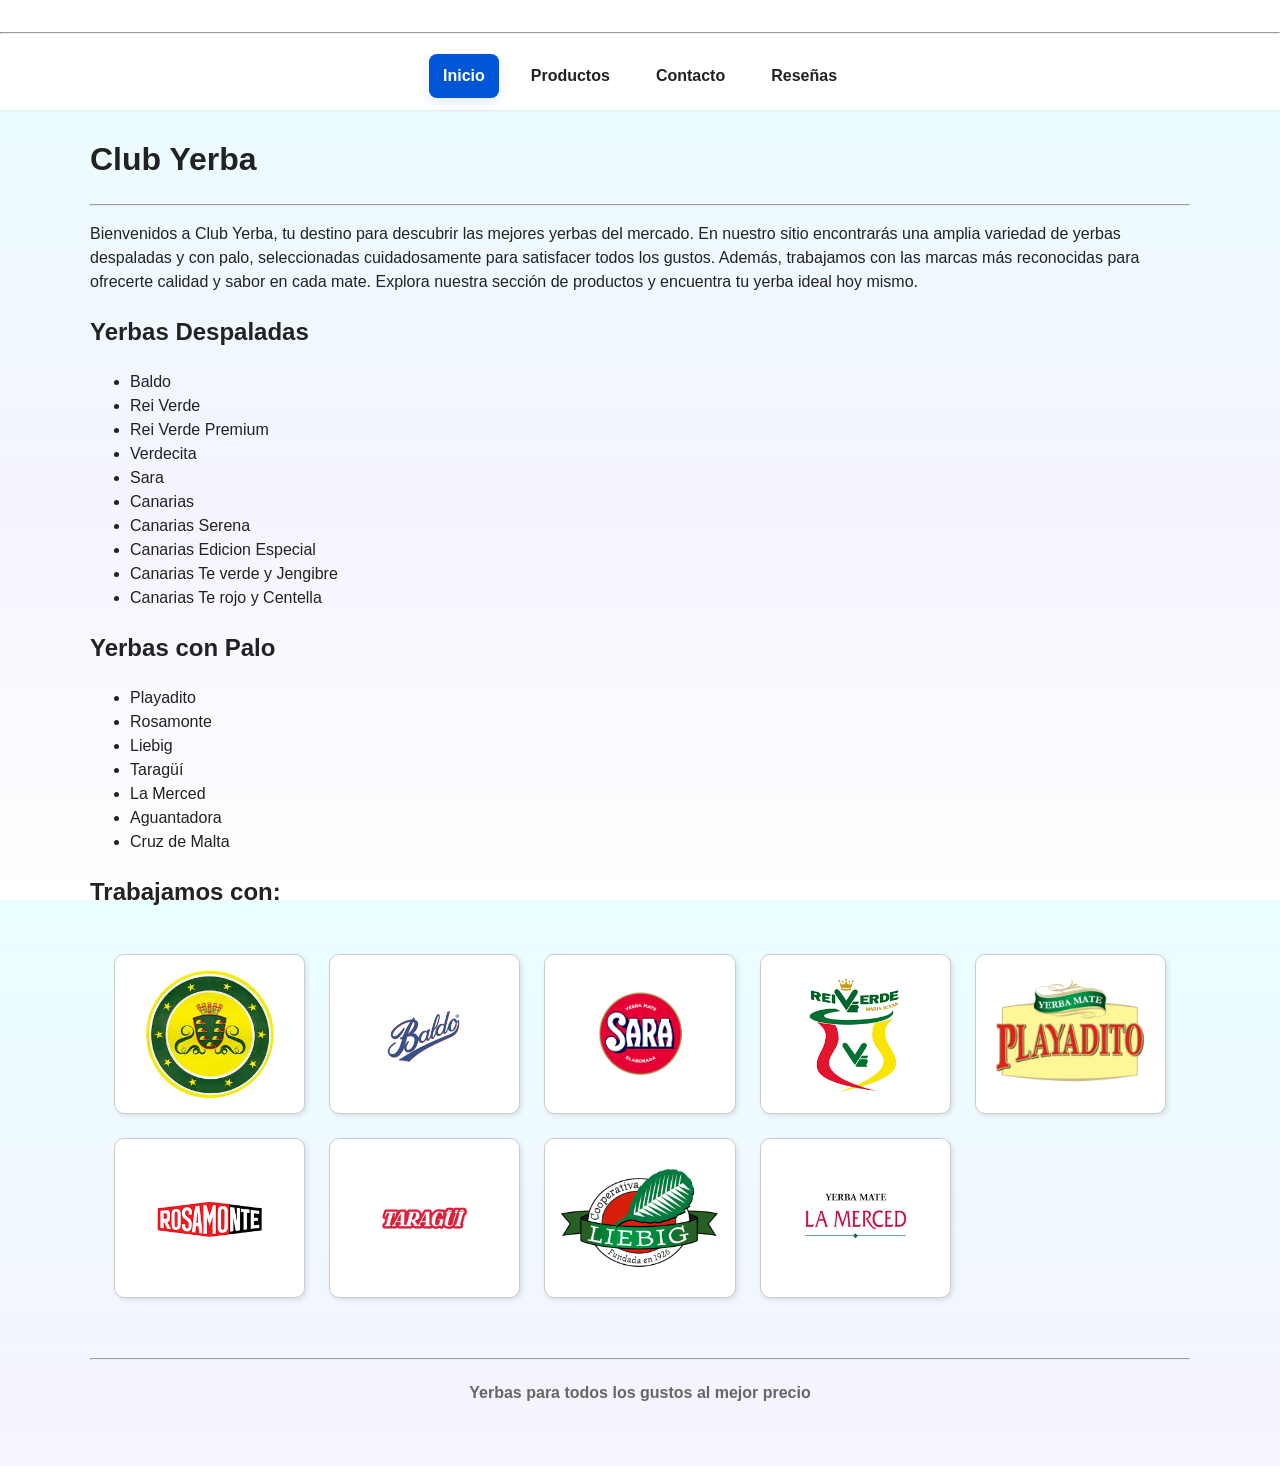
<file: index.html>
<!DOCTYPE html>
<html lang="en">
<head>
    <meta charset="UTF-8">
    <meta name="viewport" content="width=device-width, initial-scale=1.0">
    <title>Inicio</title>
    <link rel="stylesheet" href="css/styles.css">
</head>
<body>
 <header>
		<div>
			<img>
			<hr>
			</div>
		<nav>
			<ul>
				<li><a href="index.html" aria-current="page">Inicio</a></li>
				<li><a href="productos.html">Productos</a></li>
				<li><a href="contacto.html">Contacto</a></li>
				<li><a href="reseñas.html">Reseñas</a></li>
				
			</ul>
		</nav>
	</header>

    <main>
		<h1>Club Yerba</h1>
		<hr>
		<div class="bienvenida">
			<p>Bienvenidos a Club Yerba, tu destino para descubrir las mejores yerbas del mercado. En nuestro sitio encontrarás una amplia variedad de yerbas despaladas y con palo, seleccionadas cuidadosamente para satisfacer todos los gustos. Además, trabajamos con las marcas más reconocidas para ofrecerte calidad y sabor en cada mate. Explora nuestra sección de productos y encuentra tu yerba ideal hoy mismo.</p>
		</div>
		<section>
			<div>
				<h2>Yerbas Despaladas</h2>
				<ul>
					<li>Baldo</li>
					<li>Rei Verde</li>
                    <li>Rei Verde Premium</li>
					<li>Verdecita</li>
					<li>Sara</li>
					<li>Canarias</li>
                    <li>Canarias Serena</li>
                    <li>Canarias Edicion Especial</li>
                    <li>Canarias Te verde y Jengibre</li>
                    <li>Canarias Te rojo y Centella</li>
				</ul>
				<h2>Yerbas con Palo</h2>
				<ul>
					<li>Playadito</li>
					<li>Rosamonte</li>
					<li>Liebig</li>
					<li>Taragüí</li>
					<li>La Merced</li>
					<li>Aguantadora</li>
					<li>Cruz de Malta</li>
				</ul>
				</div>
		</section>
		<section>
			<h2>Trabajamos con:</h2>
			<div class="marcas">
                
                
                <img src="img/logo_canarias.jfif" alt="Canarias">
				<img src="img/logo_baldo.webp" alt="Baldo">
				<img src="img/logo_sara.jpg" alt="Sara">
				<img src="img/logo_reiverde.png" alt="Rei Verde">
				<img src="img/logo_playadito2.png" alt="Playadito">
				<img src="img/logo_rosamonte.png" alt="Rosamonte">
				<img src="img/logo_taragui2.webp" alt="Taragüí">
				<img src="img/logo_liebig.png" alt="Liebig">
				<img src="img/logo_lamerced2.webp" alt="La Merced">
			</div>
		</section>
	</main>
	
	<footer>
		<hr>
		<h4>Yerbas para todos los gustos al mejor precio</h4>
	</footer>
    
</body>
</html>
</file>
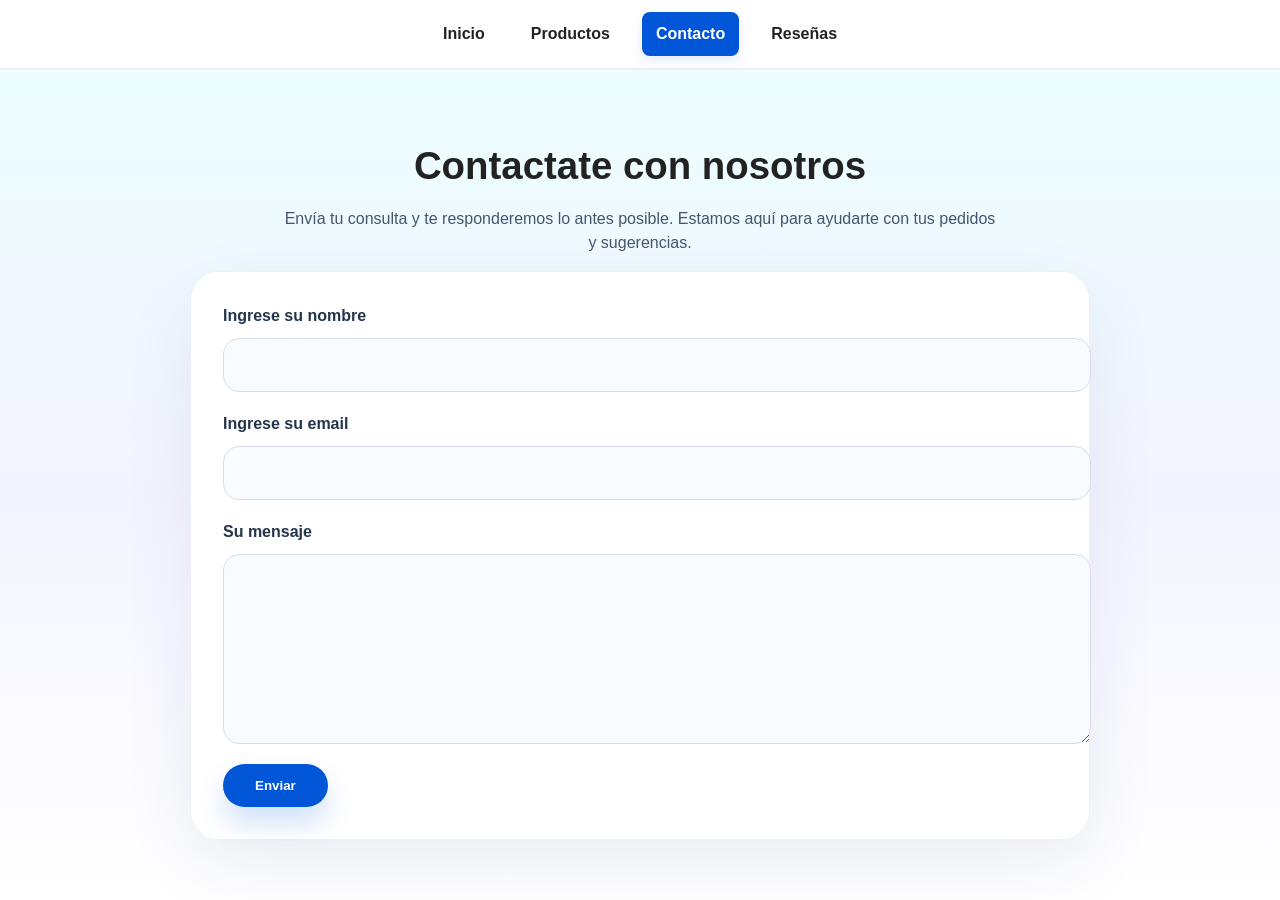
<file: contacto.html>
<!DOCTYPE html>
<html lang="en">
<head>
    <meta charset="UTF-8">
    <meta name="viewport" content="width=device-width, initial-scale=1.0">
    <title>Contacto</title>
    <link rel="stylesheet" href="css/styles.css">
</head>
<body>
    <header>
        <nav>
            <ul>
                <li><a href="index.html">Inicio</a></li>
                <li><a href="productos.html">Productos</a></li>
                <li><a href="contacto.html" aria-current="page">Contacto</a></li>
                <li><a href="reseñas.html">Reseñas</a></li>
            </ul>
        </nav>
    </header>

    <main class="contact-page">
        <section class="contact-hero">
            <h1>Contactate con nosotros</h1>
            <p>Envía tu consulta y te responderemos lo antes posible. Estamos aquí para ayudarte con tus pedidos y sugerencias.</p>
        </section>

        <section class="contact-card">
            <form action="https://formspree.io/f/xkoajwly" method="POST">
                <label>
                    Ingrese su nombre
                    <input type="text" name="name" required>
                </label>
                <label>
                    Ingrese su email
                    <input type="email" name="email" required>
                </label>
                <label>
                    Su mensaje
                    <textarea name="message" required></textarea>
                </label>
                <button type="submit">Enviar</button>
            </form>
        </section>
    </main>
</body>
</html>
</file>
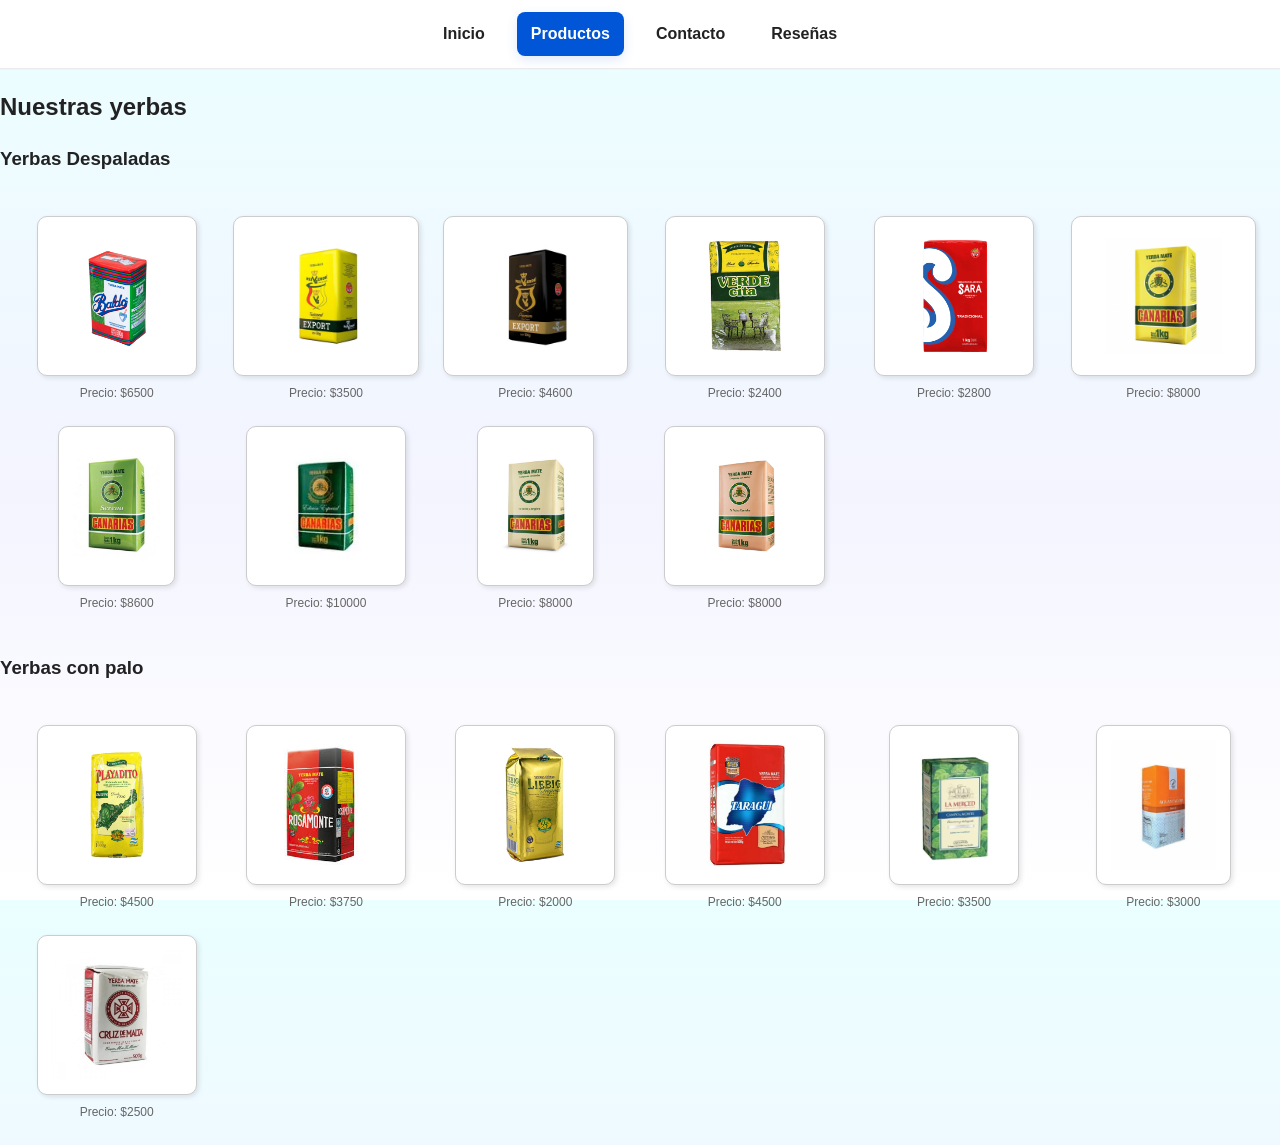
<file: productos.html>
<!DOCTYPE html>
<html lang="en">
<head>
    <meta charset="UTF-8">
    <meta name="viewport" content="width=device-width, initial-scale=1.0">
    <title>Productos</title>
    <link rel="stylesheet" href="css/styles.css">
</head>
<body>
    <header>	
        <nav>
			<ul>
				<li><a href="index.html">Inicio</a></li>
                <li><a href="productos.html" aria-current="page">Productos</a></li>
				<li><a href="contacto.html">Contacto</a></li>
				<li><a href="reseñas.html">Reseñas</a></li>
				
			</ul>
		</nav>
    </header>
    <section>
        <h2>Nuestras yerbas</h2>
        
        <h3>Yerbas Despaladas</h3>
        <div class="marcas">
            <figure>
                <img src="img/baldo_paquete.webp" alt="Descripción de la imagen">
                <figcaption>Precio: $6500</figcaption>
            </figure>
            <figure>
                <img src="img/reiverde_paquete.webp" alt="Descripción de la imagen">
                <figcaption>Precio: $3500</figcaption>
            </figure>
            <figure>
                <img src="img/reiverdepremium_paquete.webp" alt="Descripción de la imagen">
                <figcaption>Precio: $4600</figcaption>
            </figure>
            <figure>
                <img src="img/verdecita_paquete.webp" alt="Descripción de la imagen">
                <figcaption>Precio: $2400</figcaption>
            </figure>
            <figure>
                <img src="img/sara_paquete.webp" alt="Descripción de la imagen">
                <figcaption>Precio: $2800</figcaption>
            </figure>
            <figure>
                <img src="img/canarias_paquete.png" alt="Descripción de la imagen">
                <figcaption>Precio: $8000</figcaption>
            </figure>
            <figure>
                <img src="img/canariasserena_paquete.jpg" alt="Descripción de la imagen">
                <figcaption>Precio: $8600</figcaption>
            </figure>
            <figure>
                <img src="img/canariasespecial_paquete.webp" alt="Descripción de la imagen">
                <figcaption>Precio: $10000</figcaption>
            </figure>
            <figure>
                <img src="img/canariasteverde_paquete.jpg" alt="Descripción de la imagen">
                <figcaption>Precio: $8000</figcaption>
            </figure>

            <figure>
                <img src="img/canariasterojo_paquete.webp" alt="Descripción de la imagen">
                <figcaption>Precio: $8000</figcaption>
            </figure>
        </div>
        
        <h3>Yerbas con palo</h3>
        <div class="marcas">
            <figure>
                <img src="img/playadito_paquete.webp" alt="Descripción de la imagen">
                <figcaption>Precio: $4500</figcaption>
            </figure>
            <figure>
                <img src="img/rosamonte_paquete.jfif" alt="Descripción de la imagen">
                <figcaption>Precio: $3750</figcaption>
            </figure>
            <figure>
                <img src="img/liebig_paquete.jfif" alt="Descripción de la imagen">
                <figcaption>Precio: $2000</figcaption>
            </figure>
            <figure>
                <img src="img/taragui_paquete.jpg" alt="Descripción de la imagen">
                <figcaption>Precio: $4500</figcaption>
            </figure>
            <figure>
                <img src="img/lamerced_paquete.webp" alt="Descripción de la imagen">
                <figcaption>Precio: $3500</figcaption>
            </figure>
            <figure>
                <img src="img/aguantadora_paquete.jpg" alt="Descripción de la imagen">
                <figcaption>Precio: $3000</figcaption>
            </figure>
            <figure>
                <img src="img/cruzdemalta_paquete.jpg" alt="Descripción de la imagen">
                <figcaption>Precio: $2500</figcaption>
            </figure>
        </div>
    </section>
        
</body>
</html>
</file>
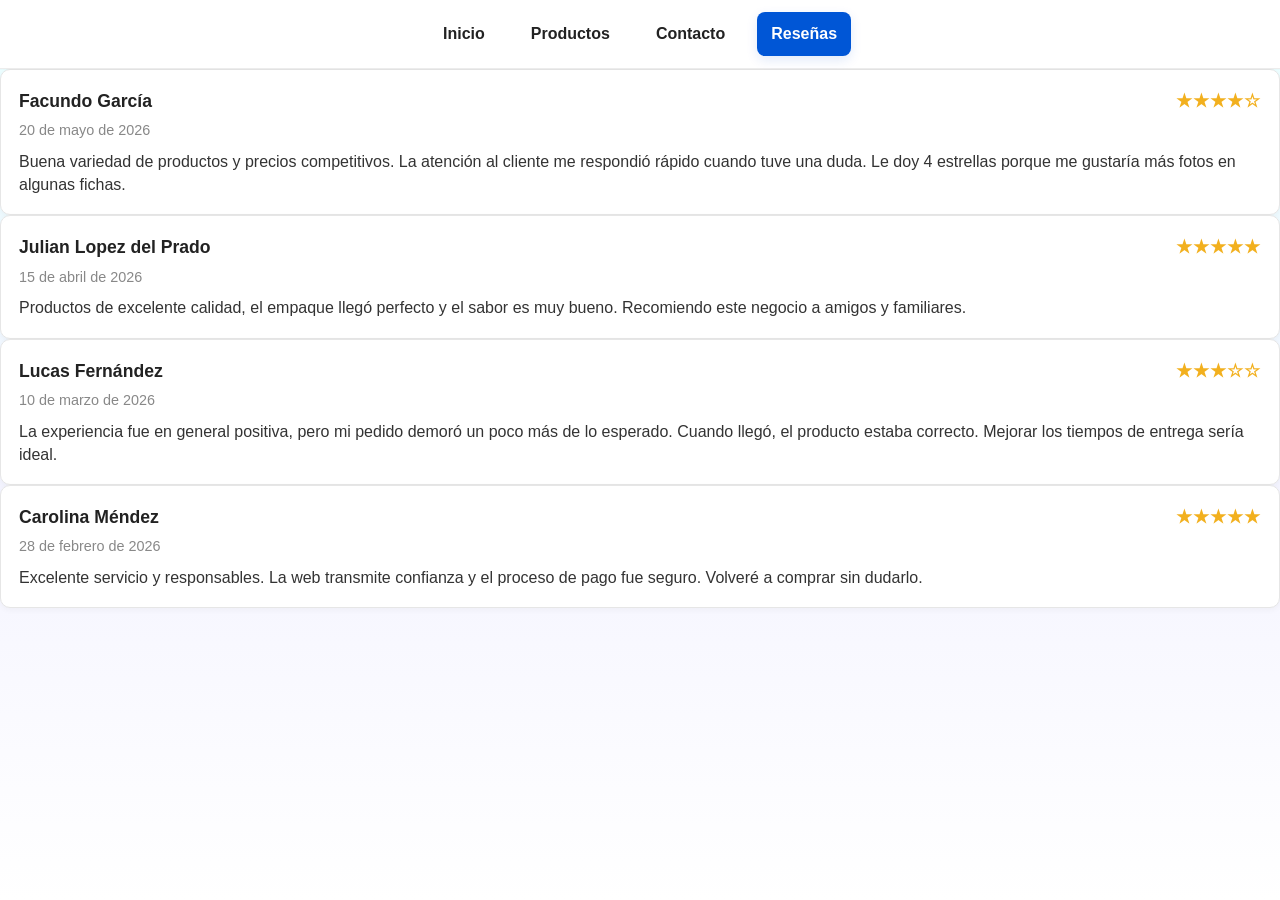
<file: reseñas.html>
<!DOCTYPE html>
<html lang="en">
<head>
    <meta charset="UTF-8">
    <meta name="viewport" content="width=device-width, initial-scale=1.0">
    <title>Reseñas</title>
    <link rel="stylesheet" href="css/styles.css">
</head>
<body>
        </header>
				</head>
				<link rel="stylesheet" href="css/styles.css">
				</head>
    
				        <header>    
				            <nav>
						<ul>
							<li><a href="index.html">Inicio</a></li>
							<li><a href="productos.html">Productos</a></li>
							<li><a href="contacto.html">Contacto</a></li>
							<li><a href="reseñas.html" aria-current="page">Reseñas</a></li>
			
						</ul>
					</nav>
				    </header>
				<article class="review">
					<h3>Facundo García <span class="rating">★★★★☆</span></h3>
					<time datetime="2026-05-20">20 de mayo de 2026</time>
					<p>Buena variedad de productos y precios competitivos. La atención al cliente me respondió rápido cuando tuve una duda. Le doy 4 estrellas porque me gustaría más fotos en algunas fichas.</p>
				</article>

				<article class="review">
					<h3>Julian Lopez del Prado <span class="rating">★★★★★</span></h3>
					<time datetime="2026-04-15">15 de abril de 2026</time>
					<p>Productos de excelente calidad, el empaque llegó perfecto y el sabor es muy bueno. Recomiendo este negocio a amigos y familiares.</p>
				</article>

				<article class="review">
					<h3>Lucas Fernández <span class="rating">★★★☆☆</span></h3>
					<time datetime="2026-03-10">10 de marzo de 2026</time>
					<p>La experiencia fue en general positiva, pero mi pedido demoró un poco más de lo esperado. Cuando llegó, el producto estaba correcto. Mejorar los tiempos de entrega sería ideal.</p>
				</article>

				<article class="review">
					<h3>Carolina Méndez <span class="rating">★★★★★</span></h3>
					<time datetime="2026-02-28">28 de febrero de 2026</time>
					<p>Excelente servicio y responsables. La web transmite confianza y el proceso de pago fue seguro. Volveré a comprar sin dudarlo.</p>
				</article>
			</div>
		</section>
	</main>
    
</body>
</html>
</file>
<file: css/styles.css>
.marcas {
	display: grid;
	grid-template-columns: repeat(auto-fill, minmax(180px, 1fr));
	gap: 24px;
	padding: 24px;
	align-items: center;
	justify-items: center;
}

.marcas figure {
	margin: 0;
	display: flex;
	flex-direction: column;
	align-items: center;
	gap: 8px;
}

.marcas img {
	width: 100%;
	height: 160px;
	object-fit: contain;
	object-position: center;
	border: 1px solid #ccc;
	border-radius: 10px;
	background-color: #fff;
	box-shadow: 2px 2px 5px rgba(0,0,0,0.1);
	max-width: 300px;
	display: block;
	padding: 14px;
	box-sizing: border-box;
}
.marcas img:hover {
	border-color: #ff00ff;
	box-shadow: 4px 4px 10px rgba(0,123,255,0.2);
	transform: translateY(-2px);
	transition: all 0.3s ease;
}


.marcas figcaption {
	font-size: 12px;
	text-align: center;
	color: #666;
	max-width: 180px;
}

/* Estilos globales: fondo de página y tipografía base */
:root{
	--page-bg: #f5f7fb; /* fondo suave */
	--surface: #ffffff;
	--text: #222;
	--muted: #666;
	--accent: #0056d6;
}

html, body {
	height: 100%;
}

body {
	margin: 0;
	background: linear-gradient(180deg, #eaffff 0%, #f4f4ff 55%, #ffffff 100%);
	color: var(--text);
	font-family: -apple-system, BlinkMacSystemFont, "Segoe UI", Roboto, "Helvetica Neue", Arial, sans-serif;
	-webkit-font-smoothing: antialiased;
	-moz-osx-font-smoothing: grayscale;
	line-height: 1.5;
}

main {
	max-width: 1100px;
	margin: 24px auto;
	padding: 0 20px;
}

.contact-page {
	max-width: 900px;
	margin: 36px auto 48px;
	padding: 0 20px;
}

.contact-hero {
	text-align: center;
	padding: 32px 18px 16px;
}

.contact-hero h1 {
	margin: 0 0 12px;
	font-size: clamp(2rem, 3vw, 3rem);
	
}

.contact-hero p {
	margin: 0 auto;
	max-width: 720px;
	color: #44556d;
	font-size: 1rem;
}

.contact-card {
	background: rgba(255, 255, 255, 0.96);
	border: 1px solid rgba(4, 78, 145, 0.08);
	border-radius: 28px;
	box-shadow: 0 24px 70px rgba(17, 54, 92, 0.08);
	padding: 32px;
}

.contact-card form {
	display: grid;
	gap: 20px;
}

.contact-card label {
	display: grid;
	gap: 10px;
	font-weight: 600;
	color: #24354b;
}

.contact-card input,
.contact-card textarea {
	width: 100%;
	padding: 14px 16px;
	border: 1px solid #d7dee9;
	border-radius: 16px;
	background: #f8fbff;
	color: #1c2633;
	font: inherit;
	transition: border-color 0.2s ease, box-shadow 0.2s ease;
}

.contact-card input:focus,
.contact-card textarea:focus {
	outline: none;
	border-color: var(--accent);
	box-shadow: 0 0 0 4px rgba(0, 86, 214, 0.12);
}

.contact-card textarea {
	min-height: 160px;
	resize: vertical;
}

.contact-card button {
	width: max-content;
	padding: 14px 32px;
	border: none;
	border-radius: 999px;
	background: var(--accent);
	color: #fff;
	font-weight: 700;
	cursor: pointer;
	box-shadow: 0 16px 28px rgba(0, 86, 214, 0.18);
	transition: transform 0.2s ease, box-shadow 0.2s ease, background 0.2s ease;
}

.contact-card button:hover,
.contact-card button:focus {
	transform: translateY(-1px);
	background: #003d8f;
	box-shadow: 0 20px 32px rgba(0, 86, 214, 0.24);
}

footer {
	max-width: 1100px;
	margin: 36px auto;
	padding: 0 20px 40px;
	color: var(--muted);
	text-align: center;
}


#reseñas-clientes {
	padding: 32px 24px;
	max-width: 1000px;
	margin: 0 auto 48px;
}

#reseñas-clientes h1 {
	font-size: 2rem;
	margin: 0 0 8px;
	color: #222;
	text-align: center;
}

#reseñas-clientes .intro {
	text-align: center;
	color: #555;
	margin-bottom: 24px;
}

#reseñas-clientes .intro a {
	color: #0056d6;
	text-decoration: none;
	font-weight: 600;
}

#reseñas-clientes .intro a:hover {
	text-decoration: underline;
}

.reviews {
	display: grid;
	grid-template-columns: repeat(2, 1fr);
	gap: 20px;
}

.review {
	background: #ffffff;
	border: 1px solid #e6e6e6;
	padding: 18px;
	border-radius: 10px;
	box-shadow: 0 2px 6px rgba(0,0,0,0.04);
}

.review h3 {
	margin: 0 0 6px;
	font-size: 1.1rem;
	display: flex;
	align-items: center;
	justify-content: space-between;
	gap: 10px;
}

.review time {
	display: block;
	font-size: 0.9rem;
	color: #888;
	margin-bottom: 8px;
}

.review p {
	margin: 0;
	color: #333;
	line-height: 1.45;
}

.rating {
	color: #f2b01e; 
	font-weight: 700;
	letter-spacing: 1px;
}

/* Header y navegación global */
header {
	background: #ffffff;
	border-bottom: 1px solid #ececec;
	position: sticky;
	top: 0;
	z-index: 1000;
	box-shadow: 0 1px 0 rgba(0,0,0,0.02);
}

header > nav {
	max-width: 1100px;
	margin: 0 auto;
	padding: 12px 20px;
}

header nav ul {
	list-style: none;
	margin: 0;
	padding: 0;
	display: flex;
	gap: 18px;
	align-items: center;
	justify-content: center;
}

header nav li {
	margin: 0;
}

header nav a {
	display: inline-block;
	padding: 10px 14px;
	color: #222;
	text-decoration: none;
	border-radius: 8px;
	font-weight: 600;
	transition: background 0.18s ease, color 0.18s ease, transform 0.08s ease;
}

header nav a:hover,
header nav a:focus {
	background: #f0f6ff;
	color: #0056d6;
	outline: none;
}

header nav a:active {
	transform: translateY(1px);
}

/* Destacar el enlace activo si se añade la clase "active" desde el HTML */
header nav a.active,
header nav a[aria-current="page"] {
	background: #0056d6;
	color: #fff;
	box-shadow: 0 4px 12px rgba(0,86,214,0.12);
}

/* Ajustes móviles: apilar y aumentar áreas táctiles */
@media (max-width: 700px) {
	header > nav {
		padding: 10px 14px;
	}
	header nav ul {
		flex-direction: column;
		gap: 8px;
	}
	header nav a {
		width: 100%;
		text-align: center;
		padding: 12px 16px;
	}
}

/* Pequeñas utilidades para accesibilidad */
.sr-only {
	position: absolute;
	width: 1px;
	height: 1px;
	padding: 0;
	margin: -1px;
	overflow: hidden;
	clip: rect(0,0,0,0);
	white-space: nowrap;
	border: 0;
}
</file>
